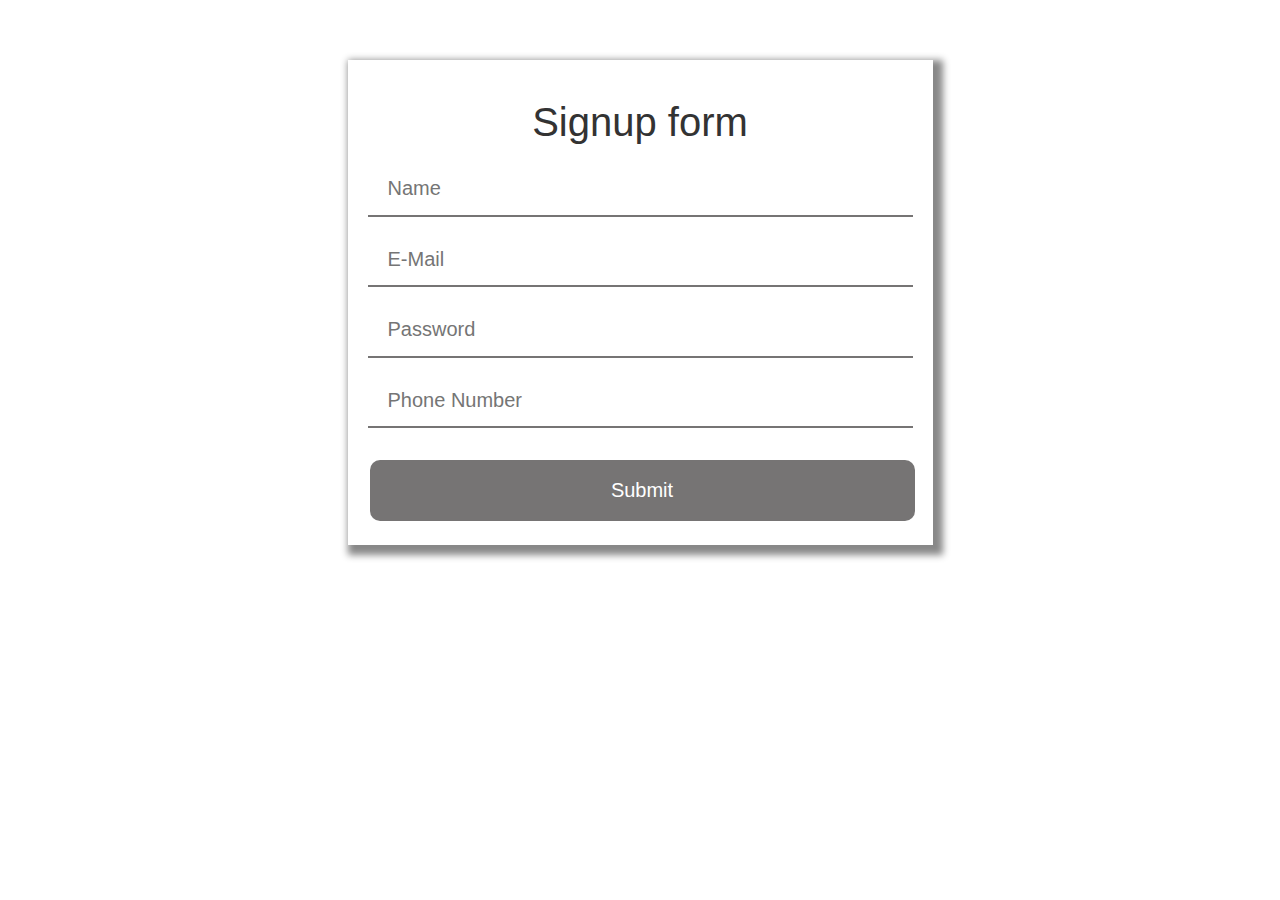
<file: public/index.html>
<!DOCTYPE html>
<html>
<head>
    <title> Signup Form</title>
          
          
<link rel="stylesheet" 
href=
"https://maxcdn.bootstrapcdn.com/bootstrap/3.3.7/css/bootstrap.min.css" 
integrity=
"sha384-BVYiiSIFeK1dGmJRAkycuHAHRg32OmUcww7on3RYdg4Va+PmSTsz/K68vbdEjh4u" 
crossorigin="anonymous">    
          
<link rel="stylesheet" type="text/css" href="style.css">
          
</head>
<body>
      
    <br>
    <br>
    <br>
    <div class="container" >
        <div class="row">
        <div class="col-md-3">
                      
        </div>
                  
        <div class="col-md-6 main">
                      
            <form action="/sign_up" method="post">
                      
            <h1> Signup form </h1>
                              
            <input class="box" type="text" name="name" id="name" 
            placeholder="Name"  required /><br>
                              
            <input class="box" type="email" name="email" id="email" 
            placeholder="E-Mail " required /><br>
                              
            <input class="box" type="password" name="password" 
            id="password" placeholder="Password " required/><br>
                              
            <input class="box" type="text" name="phone" id="phone"  
            placeholder="Phone Number " required/><br>
                        <br>
                        <a href="public/signup_success.html">
            <input type="submit" id="submitDetails"  
            name="submitDetails" value="Submit" /><br>
        </a>
            </form>
                      
        </div>
                  
                  
        <div class="col-md-3">
        </div>
                  
    </div>
    </div>
</body>
</html>
</file>
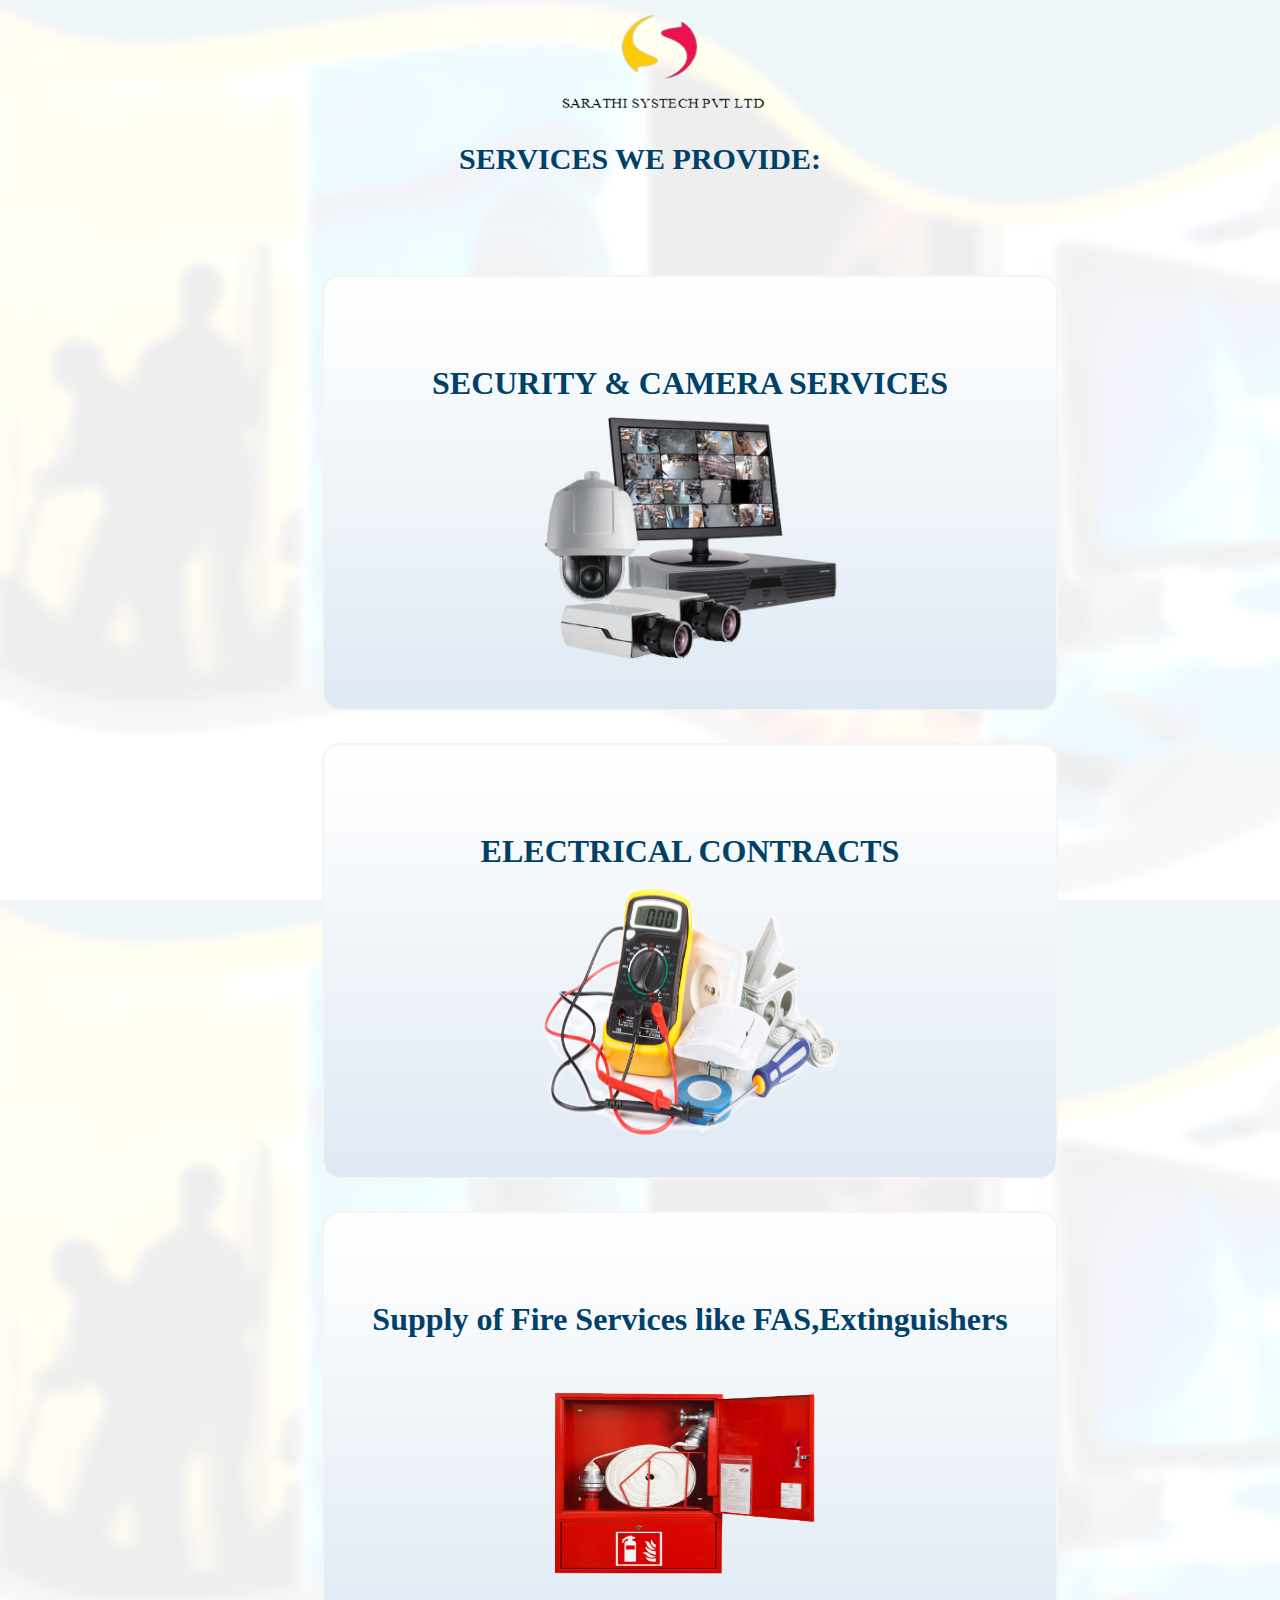
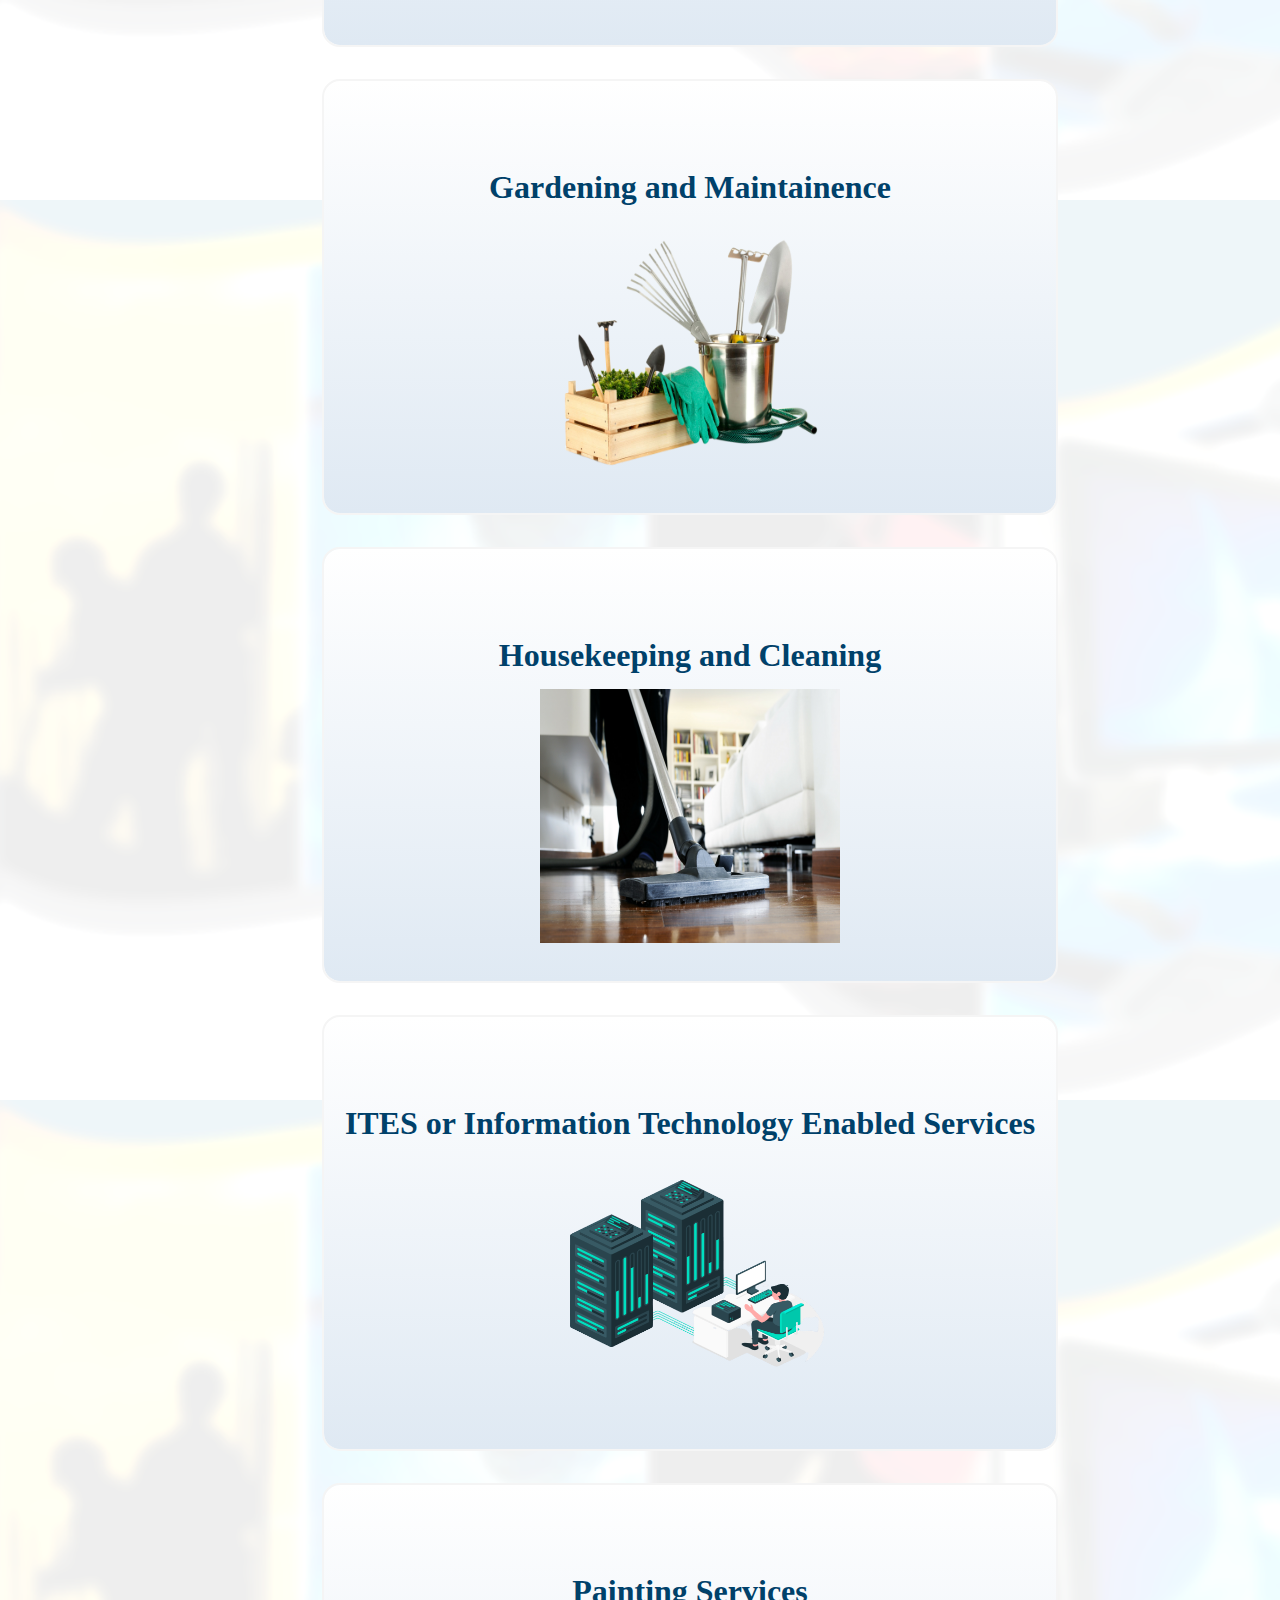
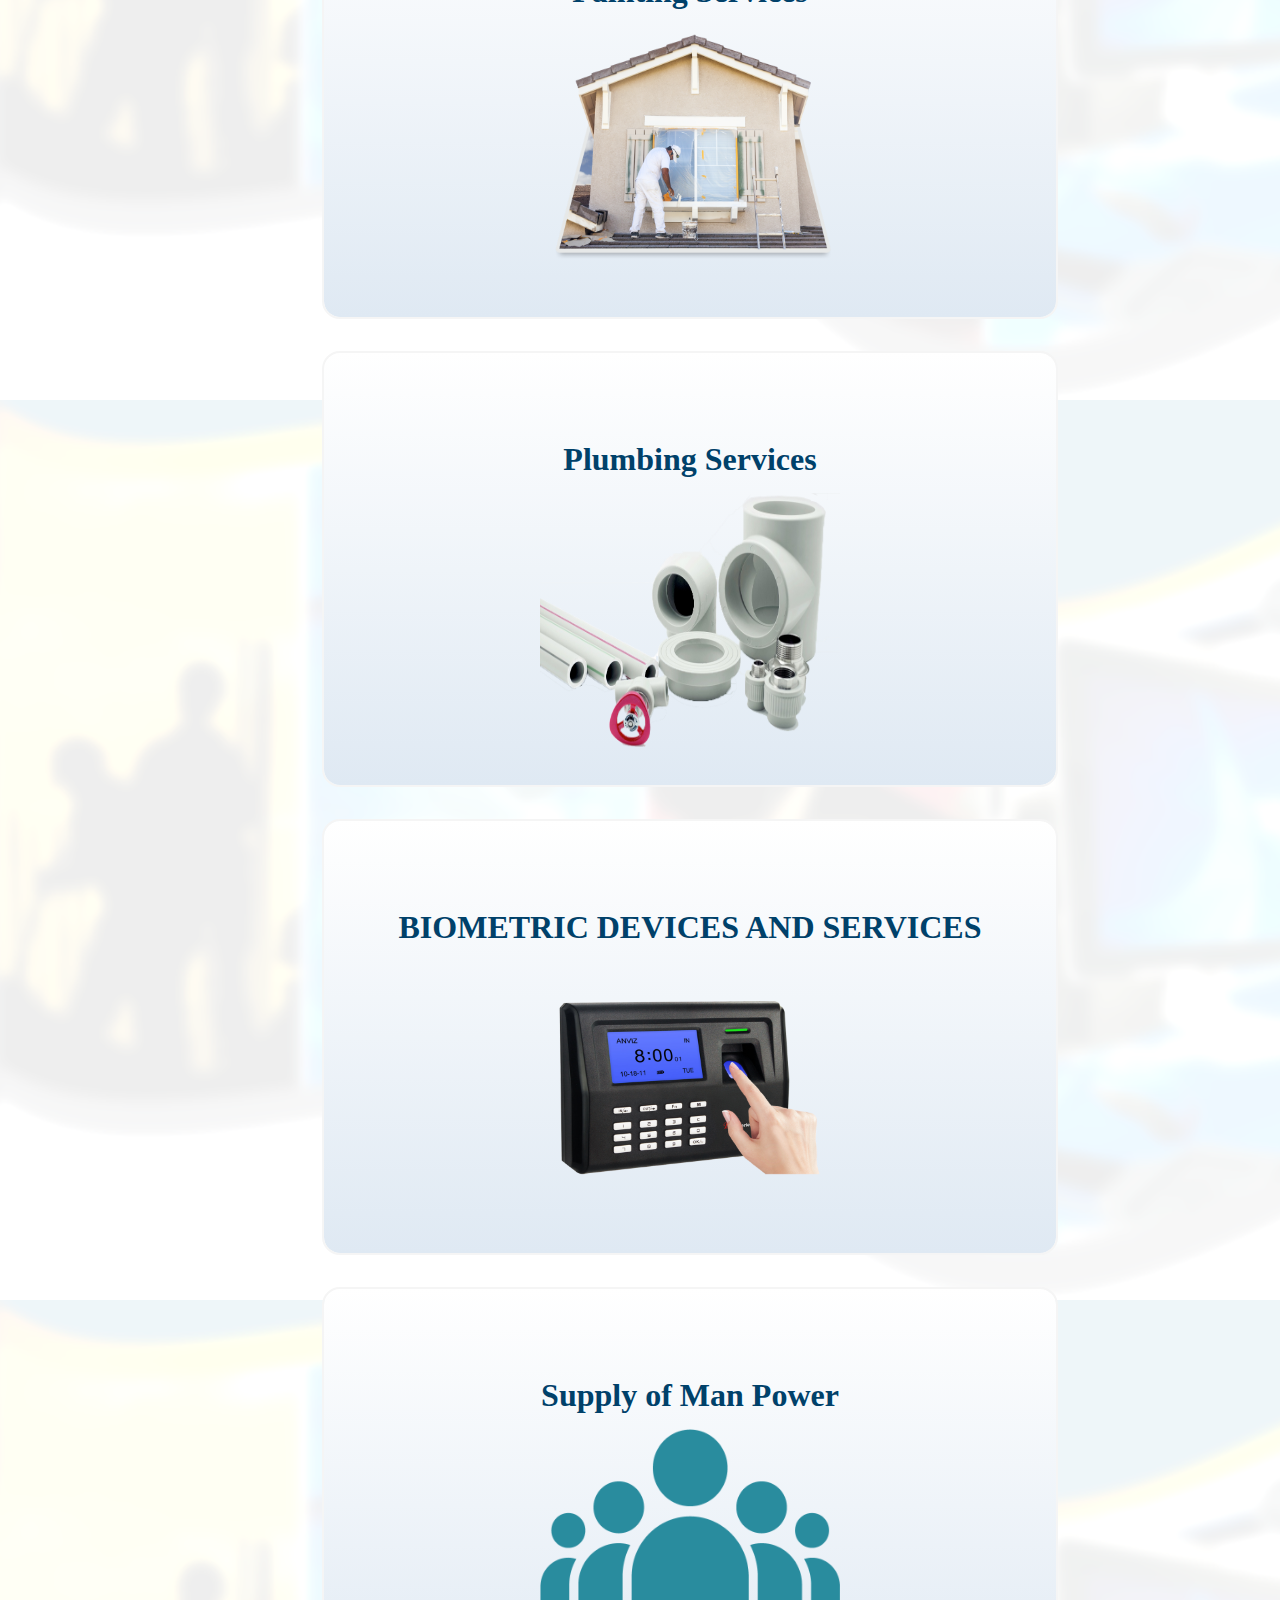
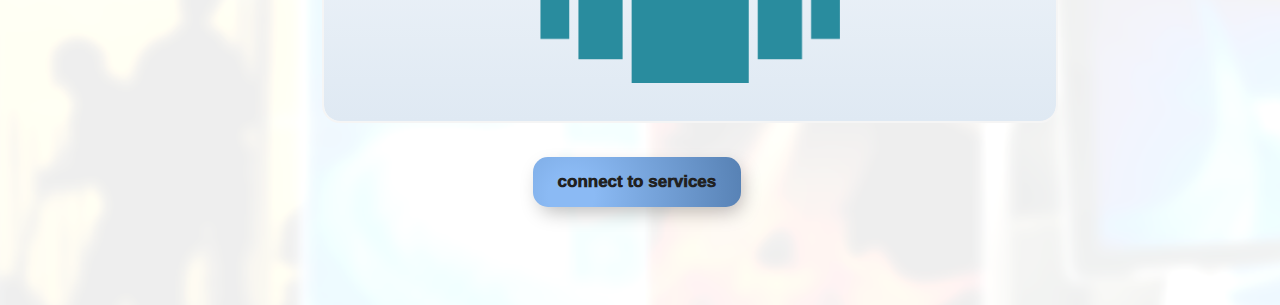
<file: services.html>
<!DOCTYPE html>
<head>
    <link rel="stylesheet" href="services.css">
   

    <title>SarathiSysTech</title>
</head>
<body> <a href="main.html">
  <img src="Screen-removebg-preview.png" id="rrt" ></a>
  

  <h1 style="margin-top: 20px; text-align: center; font-size: 30px; color:#00416A;font-family: 'Times New Roman', Times, serif;">SERVICES WE PROVIDE:</h1>
  
    
    <section id="ll11">
    <section id="blocks" class="container-fluid">
        <div class="card"> 
            <div class="card-front"> 
                <h1 style="font-family: 'Times New Roman', Times, serif ; color: #00416A;">SECURITY & CAMERA SERVICES<h1> 
                <img id="id2323" class="img-fluid shadow-lg" src="pngegg.png" alt="" />
             
            </div>
            <div class="card-back">
              <p id="text1" style="font-family: 'Times New Roman', Times, serif ; color: #00416A;">Introducing our top-notch security camera services!

                At our company, we understand the importance of keeping your property safe and secure. That's why we offer a wide range of security camera services to meet all your needs.
                Our team of expert technicians will work with you to design a customized security camera system that fits your specific requirements. We use state-of-the-art equipment and the latest technology to ensure that your property is fully protected.

                Our security camera services include installation, maintenance, and repair. We also offer remote monitoring services so you can keep an eye on your property from anywhere at any time.</p>
            </div>
          </div>
          
          
    </section> <br><br>
  

    <section id="blocks" class="container-fluid">
        <div class="card"> 
            <div class="card-front"> 
                <h1 style="font-family: 'Times New Roman', Times, serif ; color: #00416A;">ELECTRICAL CONTRACTS<h1> 
                <img id="id2323" class="img-fluid shadow-lg" src="electrical.png" alt="" />
             
            </div>
            <div class="card-back">
              <p id="text1" style="font-family: 'Times New Roman', Times, serif ; color: #00416A;">At our company, we understand the importance of reliable and safe electrical systems. That's why we offer a wide range of electrical contract services to meet all your needs.

                Our team of expert electricians will work with you to design and install electrical systems for your home, office, or commercial property. We use the latest technology and high-quality materials to ensure that your electrical system is safe, efficient, and up-to-date.
                
                Our electrical contract services include new construction, renovations, upgrades, and repairs. We also offer maintenance services to ensure that your electrical system is always working at peak performance.</p>
            </div>
          </div>
          
          
    </section><br><br>

    <section id="blocks" class="container-fluid">
        <div class="card"> 
            <div class="card-front"> 
                <h1 style="font-family: 'Times New Roman', Times, serif ; color: #00416A;">Supply of Fire Services like FAS,Extinguishers<h1> 
                <img id="id2323" class="img-fluid shadow-lg" src="fire.png" alt="" />
             
            </div>
            <div class="card-back">
              <p id="text1" style="font-family: 'Times New Roman', Times, serif ; color: #00416A;">
            
            
                We specialize in the supply and installation of Fire Alarm Systems (FAS) and Fire Extinguishers for your home, office, or commercial property. We provide custom-tailored solutions that meet your specific requirements and budget.

                Our team of expert technicians is highly skilled and experienced in installing and maintaining fire safety systems. We use the latest technology and high-quality materials to ensure that your fire safety system is reliable, efficient, and up-to-date.
            </p>
                
          </div>
          
          
    </section><br><br>

    <section id="blocks" class="container-fluid">
        <div class="card"> 
            <div class="card-front"> 
                <h1 style="font-family: 'Times New Roman', Times, serif ; color: #00416A;">Gardening and Maintainence<h1> 
                <img id="id2323" class="img-fluid shadow-lg" src="gardening.png" alt="" />
             
            </div>
            <div class="card-back">
              <p id="text1" style="font-family: 'Times New Roman', Times, serif ; color: #00416A;">
                We prioritize customer satisfaction and provide top-quality service and support to ensure that your garden looks its best. Our gardeners are available on a regular or as-needed basis to maintain your garden throughout the year.

                Whether you need gardening and maintenance services for your home, office, or commercial property, we have the expertise and experience to get the job done right. Contact us today to learn more about our gardening and maintenance services and how we can help you create the garden of your dreams.
            </p>
                
          </div>
          
          
    </section><br><br>

    <section id="blocks" class="container-fluid">
        <div class="card"> 
            <div class="card-front"> 
                <h1 style="font-family: 'Times New Roman', Times, serif ; color: #00416A;">Housekeeping and Cleaning<h1> 
                <img id="id2323" class="img-fluid shadow-lg" src="housekeeping.png" alt="" />
             
            </div>
            <div class="card-back">
              <p id="text1" style="font-family: 'Times New Roman', Times, serif ; color: #00416A;">
                Our housekeeping and cleaning services include dusting, vacuuming, mopping, bathroom and kitchen cleaning, window cleaning, and general tidying up. We also offer deep cleaning services for move-ins, move-outs, and post-construction cleaning.Whether you need housekeeping and cleaning services for your home, office, or commercial property, we have the expertise and experience to get the job done right. Contact us today to learn more about our housekeeping and cleaning services and how we can help keep your space clean and organized.
            </p>
                
          </div>
          
          
    </section><br><br>

    <section id="blocks" class="container-fluid">
        <div class="card"> 
            <div class="card-front"> 
                <h1 style="font-family: 'Times New Roman', Times, serif ; color: #00416A;">ITES or Information Technology Enabled Services<h1> 
                <img id="id2323" class="img-fluid shadow-lg" src="ites.png" alt="" />
             
            </div>
            <div class="card-back">
              <p id="text1" style="font-family: 'Times New Roman', Times, serif ; color: #00416A;">
                Our ITES include data entry, data processing, customer service, technical support, content development, animation, and software development. We also provide customized IT solutions tailored to meet the specific requirements of our clients.ITES have become increasingly popular in recent years due to the rapid advancement of technology and the need for businesses to improve their productivity and reduce costs. These services are often outsourced to specialized companies, known as ITES providers, which have the expertise and resources to deliver these services efficiently and effectively.
            </p>
                
          </div>
          
          
    </section><br><br>
    <section id="blocks" class="container-fluid">
        <div class="card"> 
            <div class="card-front"> 
                <h1 style="font-family: 'Times New Roman', Times, serif ; color: #00416A;">Painting Services<h1> 
                <img id="id2323" class="img-fluid shadow-lg" src="paint.png" alt="" />
             
            </div>
            <div class="card-back">
              <p id="text1" style="font-family: 'Times New Roman', Times, serif ; color: #00416A;">
                Our painting services include interior and exterior painting, commercial painting, residential painting, and industrial painting. We also offer wallpaper installation and removal services to enhance the aesthetic appeal of your space.At our company, we understand that having the right painting equipment is essential to achieving a high-quality finish. That's why we offer a wide range of painting equipment and services to meet all your needs.

                Our team of experts will work with you to determine the best painting equipment and services for your specific project. We use high-quality equipment and materials to ensure that your project is completed on time and within budget.            </p>
                
          </div>
          
          
    </section><br><br>

    <section id="blocks" class="container-fluid">
        <div class="card"> 
            <div class="card-front"> 
                <h1 style="font-family: 'Times New Roman', Times, serif ; color: #00416A;">Plumbing Services<h1> 
                <img id="id2323" class="img-fluid shadow-lg" src="plumbing.png" alt="" />
             
            </div>
            <div class="card-back">
              <p id="text1" style="font-family: 'Times New Roman', Times, serif ; color: #00416A;">
                At our plumbing company, we offer a wide range of plumbing services to meet all of your needs. Whether you need routine maintenance, repairs, or installation of new plumbing systems, our skilled technicians have the expertise and experience to get the job done right. We pride ourselves on our exceptional customer service and attention to detail. Our team is committed to providing you with the highest quality service and ensuring that you are completely satisfied with the work that we do.
                </p>
          </div>
          
          
    </section><br><br>

    <section id="blocks" class="container-fluid">
        <div class="card"> 
            <div class="card-front"> 
                <h1 style="font-family: 'Times New Roman', Times, serif ; color: #00416A;">BIOMETRIC DEVICES AND SERVICES<h1> 
                <img id="id2323" class="img-fluid shadow-lg" src="biometric.png" alt="" />
             
            </div>
            <div class="card-back">
              <p id="text1" style="font-family: 'Times New Roman', Times, serif ; color: #00416A;">
                providing top-of-the-line biometric integrated devices and services to businesses of all sizes. With our state-of-the-art technology, we offer a wide range of services including biometric access control, time and attendance tracking, and identity verification.In addition, our identity verification services provide an added layer of security for your business. By verifying the identity of your clients or employees through biometric scans, you can prevent fraud and ensure compliance with regulatory requirements. Invest in the future of your business with our biometric integrated devices and services. Contact us today to learn more about how we can help your business grow and thrive.
                </p>
          </div>
          
          
    </section><br><br>
    <section id="blocks" class="container-fluid">
        <div class="card"> 
            <div class="card-front"> 
                <h1 style="font-family: 'Times New Roman', Times, serif ; color: #00416A;">Supply of Man Power<h1> 
                <img id="id2323" class="img-fluid shadow-lg" src="manpower.png" alt="" />
             
            </div>
            <div class="card-back">
              <p id="text1" style="font-family: 'Times New Roman', Times, serif ; color: #00416A;">
                Looking for reliable and skilled manpower to take your business to the next level? Look no further than our team! Our team of experts takes a personalized approach to staffing. We work closely with you to understand your business needs and requirements, and we develop customized staffing solutions to meet those needs. Whether you need temporary or permanent staff, we can provide the right candidates for your business. We source candidates from a variety of channels, including job boards, social media, and our extensive network of contacts. We thoroughly screen and interview each candidate to ensure that they have the necessary skills and experience to meet your needs. 
                </p>
          </div>
          
          
    </section><br><br>


    <section class="new1">
 
        <button  id="button1" onclick="hideButton()">connect to services</button>
          <div class="popup" id="popup">
            <div class="popup-content">
              <h2>Details</h2>
              <form id="username-form">
                <form>
                  <label for="name">Name:</label>
                  <input type="text" id="name" name="name" required>
                  
                  <label for="email">Email Address:</label>
                  <input type="email" id="email" name="email" required>
                  
                  <label for="contact-number">Contact Number:</label>
                  <input type="number" id="contact-number" name="contact-number" required>
      
      
                  
                  <div>
                    <label for="contact-number">SERVICE1:</label>
                  <input type="checkbox" id="contact-number" name="contact-number" >
      <BR>
                  <label for="contact-number">SERVICE2:</label>
                  <input type="checkbox" id="contact-number" name="contact-number" >
                  <BR>
                  <label for="contact-number">SERVICE3:</label>
                  <input type="checkbox" id="contact-number" name="contact-number" >
                  <BR>
                  <label for="contact-number">SERVICE4:</label>
                  <input type="checkbox" id="contact-number" name="contact-number" ><BR>
                    <div>
                      <label for="start" style="font-size: small;">Start date to avail:</label>
                      <input style="font-size: smaller;"  type="date" id="start" name="start"
                             value="2023-01-01"
                             min="2023-01-01" max="2025-12-31">
                                </div>
                  </div>
                  
      
      
                <button type="submit">Submit</button>
              </form>

            
              <button class="close-btn" id="close-btn">Close</button>
            
            </div>
          </div>
          <br><br><br><br><br><br>
        </section>
      <script src="jss.js"></script>
      <script>function hideButton() {
        document.getElementById("button1").style.display = "none";
      }</script>

</section>
</body>
</html>
</file>
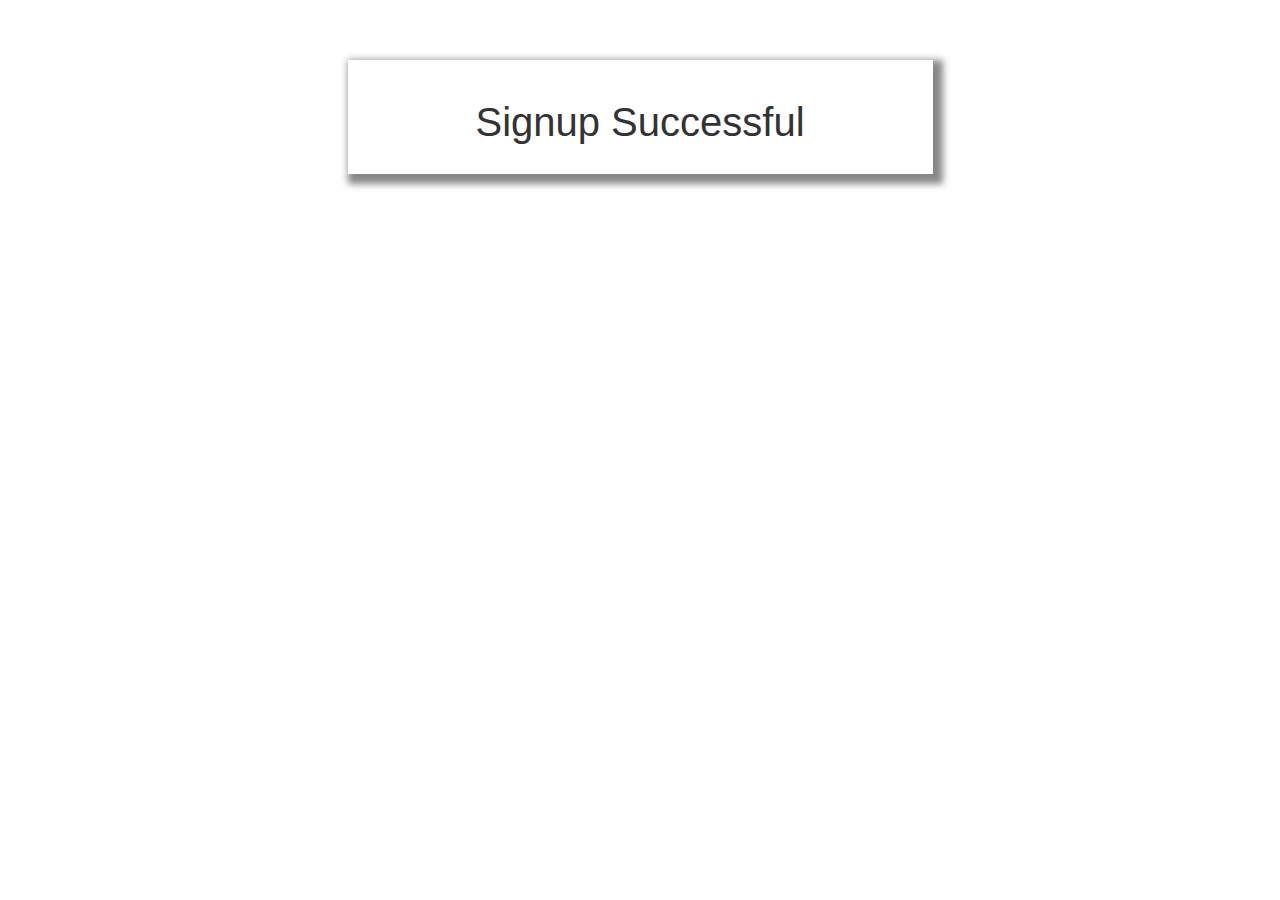
<file: public/signup_success.html>
<!DOCTYPE html>
<html>
<head>
    <title> Signup Form</title>
<link rel="stylesheet" 
href=
"https://maxcdn.bootstrapcdn.com/bootstrap/3.3.7/css/bootstrap.min.css" 
integrity=
"sha384-BVYiiSIFeK1dGmJRAkycuHAHRg32OmUcww7on3RYdg4Va+PmSTsz/K68vbdEjh4u" 
crossorigin="anonymous">
          
<link rel="stylesheet" type="text/css" href="style.css">
</head>
    <body>
    <br>
    <br>
    <br>
    <div class="container" >
        <div class="row">
        <div class="col-md-3">
        </div>
                  
        <div class="col-md-6 main">
                      
            <h1> Signup Successful</h1>
                      
        </div>
                  
                  
        <div class="col-md-3">
        </div>
                  
        </div>
    </div>
</body>
</html>
</file>
<file: public/style.css>
.main{
    padding:20px;
    font-family: 'Helvetica', serif;
    box-shadow: 5px 5px 7px 5px #888888;
      
}
.main h1{
    font-size: 40px;
    text-align:center;
    font-family: 'Helvetica', serif;
      
}
input{
    font-family: 'Helvetica', serif;
    width: 100%;
    font-size: 20px;
    padding: 12px 20px;
    margin: 8px 0;
    border: none;
    border-bottom: 2px solid #767474;
}
input[type=submit] {
    font-family: 'Helvetica', serif;
    width: 100%;
    background-color: #767474;
    border: none;
    color: white;
    padding: 16px 32px;
    margin: 4px 2px;
    border-radius: 10px;
}
</file>
<file: services.css>
.card {
    color: #1b1b1b;
    width: 700px;
    height: 400px;
    position: relative;
    outline: 2px solid #f5f5f5;
    border-radius: 16px;
    line-height: 150%;
    padding: 16px;
    background-image: linear-gradient(to top, #dfe9f3 0%, white 100%);
    transition: background-color 1s ease-in-out;
    overflow: hidden;
  }
  
  .card-front {
    bottom: 16px;
    left: 0;
    position: absolute;
    width: 100%;
    text-align: center;
    transition: transform 1s cubic-bezier(0.785, 0.135, 0.150, 0.860);
  }
  
  .card-back {
    transform: translateX(120%);
    transition: transform 1s cubic-bezier(0.785, 0.135, 0.150, 0.860);
  }
  
  
  /*Text*/
  .title {
    font-size: 1.3rem;
    font-weight: bold;
  }
  /*Text divider*/
  .title::after {
    content: "";
    display: block;
    width: 50%;
    border-radius: 50%;
    height: 2px;
    margin: 2px auto;
    background-color: #1b1b1b;
  }
  
  
  /*Hover*/
  .card:hover {
    background-color: #1b1b1b25;
  }
  
  .card:hover .card-front {
    transform: translateX(-100%);
  }
  
  .card:hover .card-back {
    transform: translateX(0);
  }
  #id2323{
    width: 300px;
    height: 254px;
  }
  
  #text1{
    margin-top: 30px;
    text-align: justify;
    
    font-size: larger;
  }

  #ll11{
margin-left: 25%;
margin-top: 8%;
  }














  #open-btn {
    padding: 10px 20px;
    font-size: 20px;
    background-color: #4CAF50;
    color: white;
    border: none;
    border-radius: 10px;
    cursor: pointer;
  }
  
  .popup { 
    opacity: 2;
    margin-top: 3%;
    position: fixed;
    top: 0;
    left: 0;
    width: 100%;
    height: 100%;
    background-color: rgba(0, 0, 0, 0.5);
    display: none;
    justify-content: center;
    align-items: center;
  }
  
  .popup-content {
    background-color: white;
    padding: 20px;
    border-radius: 10px;
    position: relative;
  }
  
  form {
    margin-left: 10px;
   height: 400px;
    display: flex;
    flex-direction: column;
    align-items: auto;
    width: 400px;
  }
  
  label {
    font-size: 10px;
    margin-bottom: 5px;
  }
  
  input[type="text"] {
    padding: 5px;
    font-size: 12px;
    border-radius: 10px;
    border: none;
    box-shadow: 0 0 5px rgba(0, 0, 0, 0.3);
    width: 80%;
    max-width: 400px;
    margin-bottom: 20px;
  }

  input[type="email"] {
    padding: 5px;
    font-size: 12px;
    border-radius: 10px;
    border: none;
    box-shadow: 0 0 5px rgba(0, 0, 0, 0.3);
    width: 80%;
    max-width: 400px;
    margin-bottom: 20px;
  }
  input[type="tel"] {
    padding: 5px;
    font-size: 12px;
    border-radius: 10px;
    border: none;
    box-shadow: 0 0 5px rgba(0, 0, 0, 0.3);
    width: 80%;
    max-width: 400px;
    margin-bottom: 20px;
  }
  button[type="submit"] {
    padding: 10px 20px;
    font-size: 15px;
    background-color: #4CAF50;
    color: white;
    border: none;
    border-radius: 10px;
    cursor: pointer;
    margin-bottom: 10px;
  }
  
  .close-btn {
    position: absolute;
    top: 10px;
    right: 10px;
    background-color: transparent;
    border: none;
    font-size: 20px;
    cursor: pointer;
  }
  

  .quesText{
    width: 110px;
  }


  





  #button1 { 
    margin-left: 22%;
    padding: 15px 25px;
    border: unset;
    border-radius: 15px;
    color: #212121;
    z-index: 1;
    background: #e8e8e8;
    position: relative;
    font-weight: 1000;
    font-size: 17px;
    /* -webkit-box-shadow: 4px 8px 19px -3px rgba(0,0,0,0.27); */
    background-image: radial-gradient( circle 674px at 18.3% 77%,  rgba(139,186,244,1) 3.4%, rgba(15,51,92,1) 56.6% );
    box-shadow: 4px 8px 19px -3px rgba(0,0,0,0.27);
    transition: all 250ms;
    overflow: hidden;
   }
   
   #button1::before {
    content: "";
    position: absolute;
    top: 0;
    left: 0;
    height: 100%;
    width: 0;
    border-radius: 15px;
    background-color: #212121;
    z-index: -1;
    -webkit-box-shadow: 4px 8px 19px -3px rgba(0,0,0,0.27);
    box-shadow: 4px 8px 19px -3px rgba(0,0,0,0.27);
    transition: all 250ms
   }
   
   #button1:hover {
    color: #e8e8e8;
   }
   
   #button1:hover::before {
    width: 100%;
   }



#rrt{
  height: 110px;
  width: 250px;
  margin-left: 42%;
}
body{
  background-image: url("ss1.png");
}
</file>
